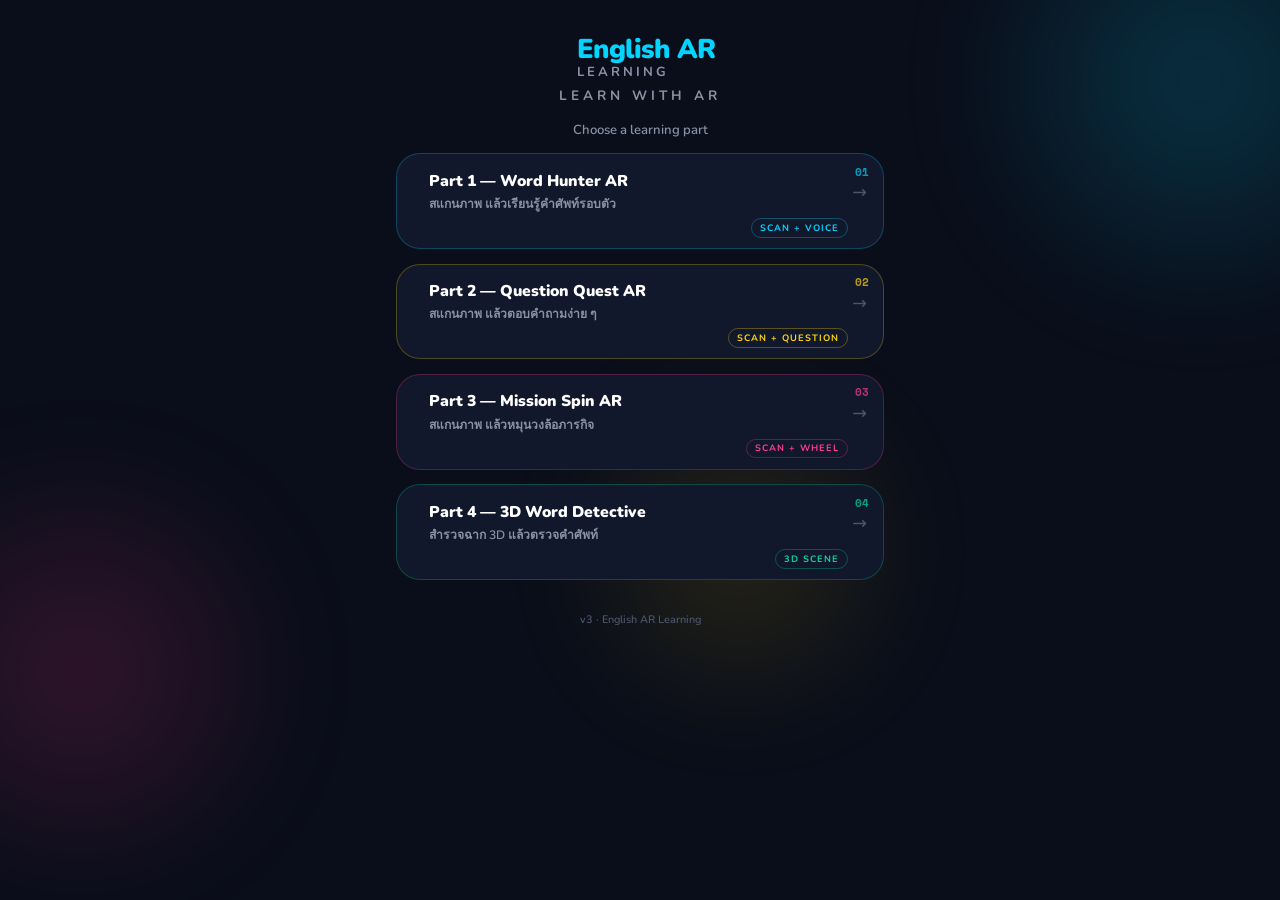
<file: index.html>
<!DOCTYPE html>
<html lang="th">
<head>
  <meta charset="UTF-8" />
  <meta name="viewport" content="width=device-width, initial-scale=1.0, viewport-fit=cover" />
  <title>English AR Learning</title>
  <meta name="description" content="เรียนภาษาอังกฤษจากบริบทจริงผ่าน AR — สแกน สำรวจ พูด" />
  <meta name="theme-color" content="#0a0e1a" />
  <meta property="og:title" content="English AR Learning" />
  <meta property="og:description" content="Scan · Explore · Speak — เรียนภาษาอังกฤษผ่าน Augmented Reality" />
  <meta property="og:type" content="website" />
  <link rel="icon" href="data:image/svg+xml,<svg xmlns='http://www.w3.org/2000/svg' viewBox='0 0 100 100'><text y='.9em' font-size='90'></text></svg>" />
  <link rel="stylesheet" href="style.css" />
  <link href="https://fonts.googleapis.com/css2?family=Nunito:wght@400;600;700;900&family=Space+Mono:wght@700&display=swap" rel="stylesheet" />
</head>
<body class="home-page">
  <div class="bg-orb bg-orb-1" aria-hidden="true"></div>
  <div class="bg-orb bg-orb-2" aria-hidden="true"></div>
  <div class="bg-orb bg-orb-3" aria-hidden="true"></div>

  <header class="site-header">
    <div class="header-logo">
      <div class="logo-icon" aria-hidden="true"></div>
      <div class="logo-text">
        <span class="logo-main">English AR</span>
        <span class="logo-sub">Learning</span>
      </div>
    </div>
    <p class="header-desc">Learn with AR</p>
  </header>

  <main class="main-menu">
    <p class="menu-intro">Choose a learning part</p>

    <nav class="parts-grid" aria-label="Learning activities">
      <a class="part-card card-1" href="part1/index.html" aria-label="Part 1 — Word Hunter AR">
        <span class="card-num" aria-hidden="true">01</span>
        <span class="card-icon" aria-hidden="true"></span>
        <span class="card-body">
          <span class="card-title">Part 1 — Word Hunter AR</span>
          <span class="card-desc">สแกนภาพ แล้วเรียนรู้คำศัพท์รอบตัว</span>
        </span>
        <span class="card-tag" aria-hidden="true">Scan + Voice</span>
        <span class="card-arrow" aria-hidden="true">→</span>
      </a>

      <a class="part-card card-2" href="part2/index.html" aria-label="Part 2 — Question Quest AR">
        <span class="card-num" aria-hidden="true">02</span>
        <span class="card-icon" aria-hidden="true"></span>
        <span class="card-body">
          <span class="card-title">Part 2 — Question Quest AR</span>
          <span class="card-desc">สแกนภาพ แล้วตอบคำถามง่าย ๆ</span>
        </span>
        <span class="card-tag" aria-hidden="true">Scan + Question</span>
        <span class="card-arrow" aria-hidden="true">→</span>
      </a>

      <a class="part-card card-3" href="part3/index.html" aria-label="Part 3 — Mission Spin AR">
        <span class="card-num" aria-hidden="true">03</span>
        <span class="card-icon" aria-hidden="true"></span>
        <span class="card-body">
          <span class="card-title">Part 3 — Mission Spin AR</span>
          <span class="card-desc">สแกนภาพ แล้วหมุนวงล้อภารกิจ</span>
        </span>
        <span class="card-tag" aria-hidden="true">Scan + Wheel</span>
        <span class="card-arrow" aria-hidden="true">→</span>
      </a>

      <a class="part-card card-4" href="part4/index.html" aria-label="Part 4 — 3D Word Detective">
        <span class="card-num" aria-hidden="true">04</span>
        <span class="card-icon" aria-hidden="true"></span>
        <span class="card-body">
          <span class="card-title">Part 4 — 3D Word Detective</span>
          <span class="card-desc">สำรวจฉาก 3D แล้วตรวจคำศัพท์</span>
        </span>
        <span class="card-tag" aria-hidden="true">3D Scene</span>
        <span class="card-arrow" aria-hidden="true">→</span>
      </a>
    </nav>

    <footer class="site-footer">v3 · English AR Learning</footer>
  </main>

  <script src="script.js"></script>
</body>
</html>
</file>
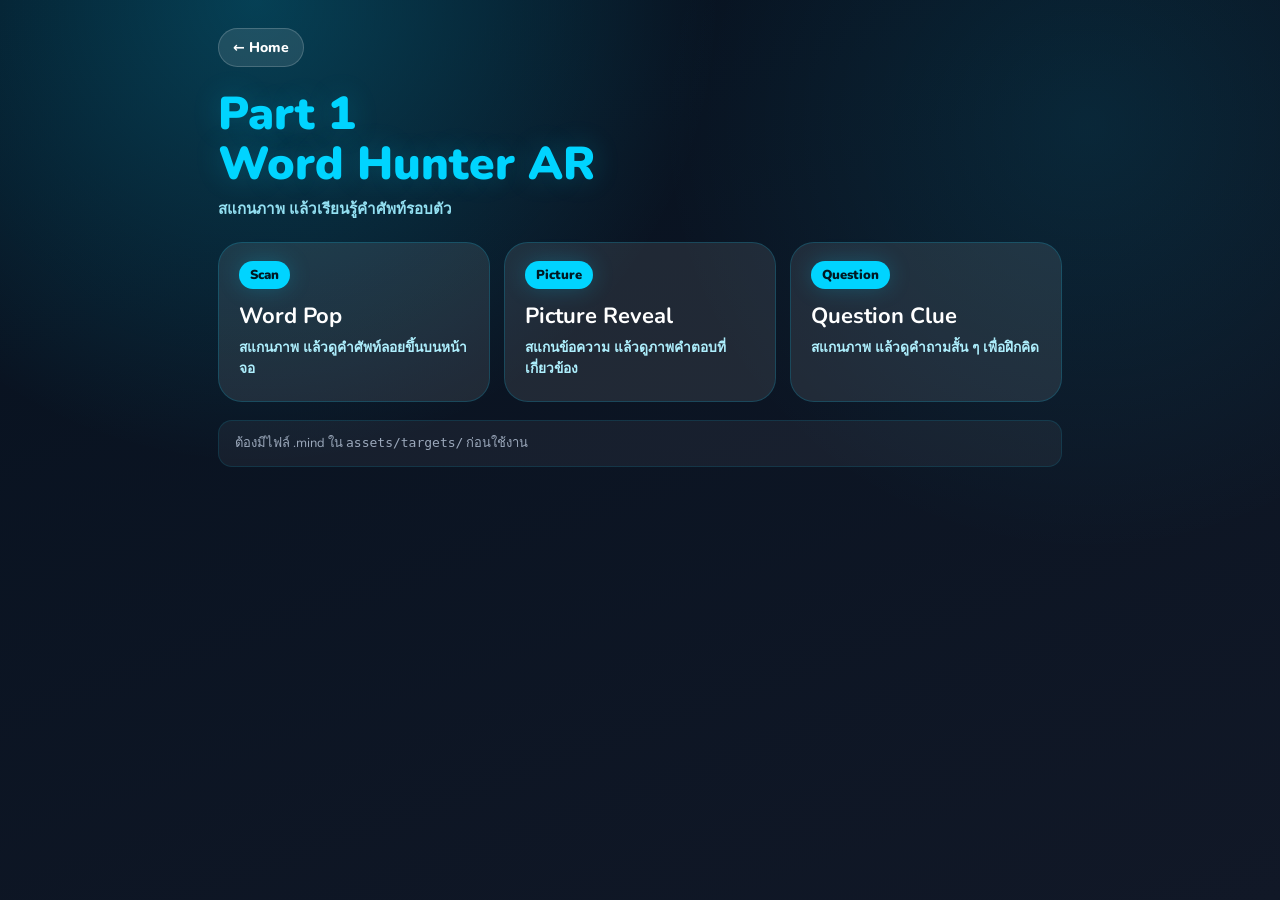
<file: part1/index.html>
<!DOCTYPE html>
<html lang="th">
<head>
  <meta charset="utf-8" />
  <meta name="viewport" content="width=device-width, initial-scale=1, viewport-fit=cover" />
  <title>Part 1 — Word Hunter AR</title>
  <link rel="icon" href="data:image/svg+xml,<svg xmlns='http://www.w3.org/2000/svg' viewBox='0 0 100 100'><text y='.9em' font-size='90'></text></svg>" />
  <link rel="stylesheet" href="../style.css" />
  <link href="https://fonts.googleapis.com/css2?family=Nunito:wght@400;600;700;900&display=swap" rel="stylesheet" />
</head>
<body class="submenu-page">
  <main class="submenu-wrap">
    <a class="back-link" href="../index.html">← Home</a>

    <h1 class="submenu-title" style="color:#38bdf8">Part 1<br>Word Hunter AR</h1>
    <p class="submenu-lead">สแกนภาพ แล้วเรียนรู้คำศัพท์รอบตัว</p>

    <nav class="submenu-grid" aria-label="Part 1 activities">
      <a class="submenu-card" href="1.1/">
        <span class="submenu-card-tag" style="background:#38bdf8;color:#00111f">Scan</span>
        <h2>Word Pop</h2>
        <p>สแกนภาพ แล้วดูคำศัพท์ลอยขึ้นบนหน้าจอ</p>
      </a>

      <a class="submenu-card" href="1.2/">
        <span class="submenu-card-tag" style="background:#38bdf8;color:#00111f">Picture</span>
        <h2>Picture Reveal</h2>
        <p>สแกนข้อความ แล้วดูภาพคำตอบที่เกี่ยวข้อง</p>
      </a>

      <a class="submenu-card" href="1.3/">
        <span class="submenu-card-tag" style="background:#38bdf8;color:#00111f">Question</span>
        <h2>Question Clue</h2>
        <p>สแกนภาพ แล้วดูคำถามสั้น ๆ เพื่อฝึกคิด</p>
      </a>
    </nav>

    <p class="submenu-note">
      ต้องมีไฟล์ .mind ใน <code>assets/targets/</code> ก่อนใช้งาน
    </p>
  </main>

  <script src="../script.js"></script>
</body>
</html>
</file>
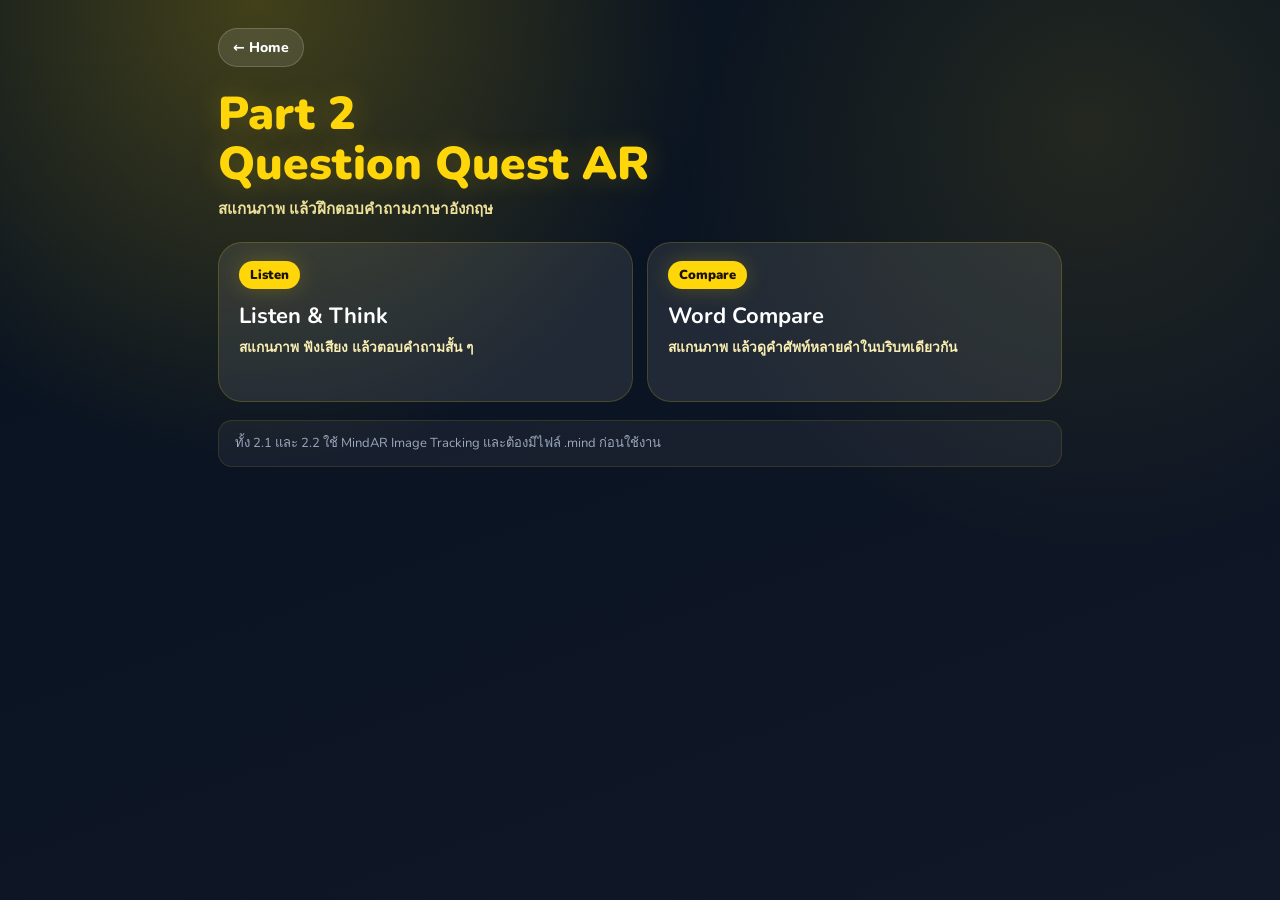
<file: part2/index.html>
<!DOCTYPE html>
<html lang="th">
<head>
  <meta charset="utf-8" />
  <meta name="viewport" content="width=device-width, initial-scale=1, viewport-fit=cover" />
  <title>Part 2 — Question Quest AR</title>
  <link rel="icon" href="data:image/svg+xml,<svg xmlns='http://www.w3.org/2000/svg' viewBox='0 0 100 100'><text y='.9em' font-size='90'></text></svg>" />
  <link rel="stylesheet" href="../style.css" />
  <link href="https://fonts.googleapis.com/css2?family=Nunito:wght@400;600;700;900&display=swap" rel="stylesheet" />
</head>
<body class="submenu-page">
  <main class="submenu-wrap">
    <a class="back-link" href="../index.html">← Home</a>

    <h1 class="submenu-title" style="color:#ffd60a">Part 2<br>Question Quest AR</h1>
    <p class="submenu-lead">สแกนภาพ แล้วฝึกตอบคำถามภาษาอังกฤษ</p>

    <nav class="submenu-grid" aria-label="Part 2 activities">
      <a class="submenu-card" href="2.1/">
        <span class="submenu-card-tag" style="background:#ffd60a;color:#1c1500">Listen</span>
        <h2>Listen &amp; Think</h2>
        <p>สแกนภาพ ฟังเสียง แล้วตอบคำถามสั้น ๆ</p>
      </a>

      <a class="submenu-card" href="2.2/">
        <span class="submenu-card-tag" style="background:#ffd60a;color:#1c1500">Compare</span>
        <h2>Word Compare</h2>
        <p>สแกนภาพ แล้วดูคำศัพท์หลายคำในบริบทเดียวกัน</p>
      </a>
    </nav>

    <p class="submenu-note">
      ทั้ง 2.1 และ 2.2 ใช้ MindAR Image Tracking และต้องมีไฟล์ .mind ก่อนใช้งาน
    </p>
  </main>

  <script src="../script.js"></script>
</body>
</html>
</file>
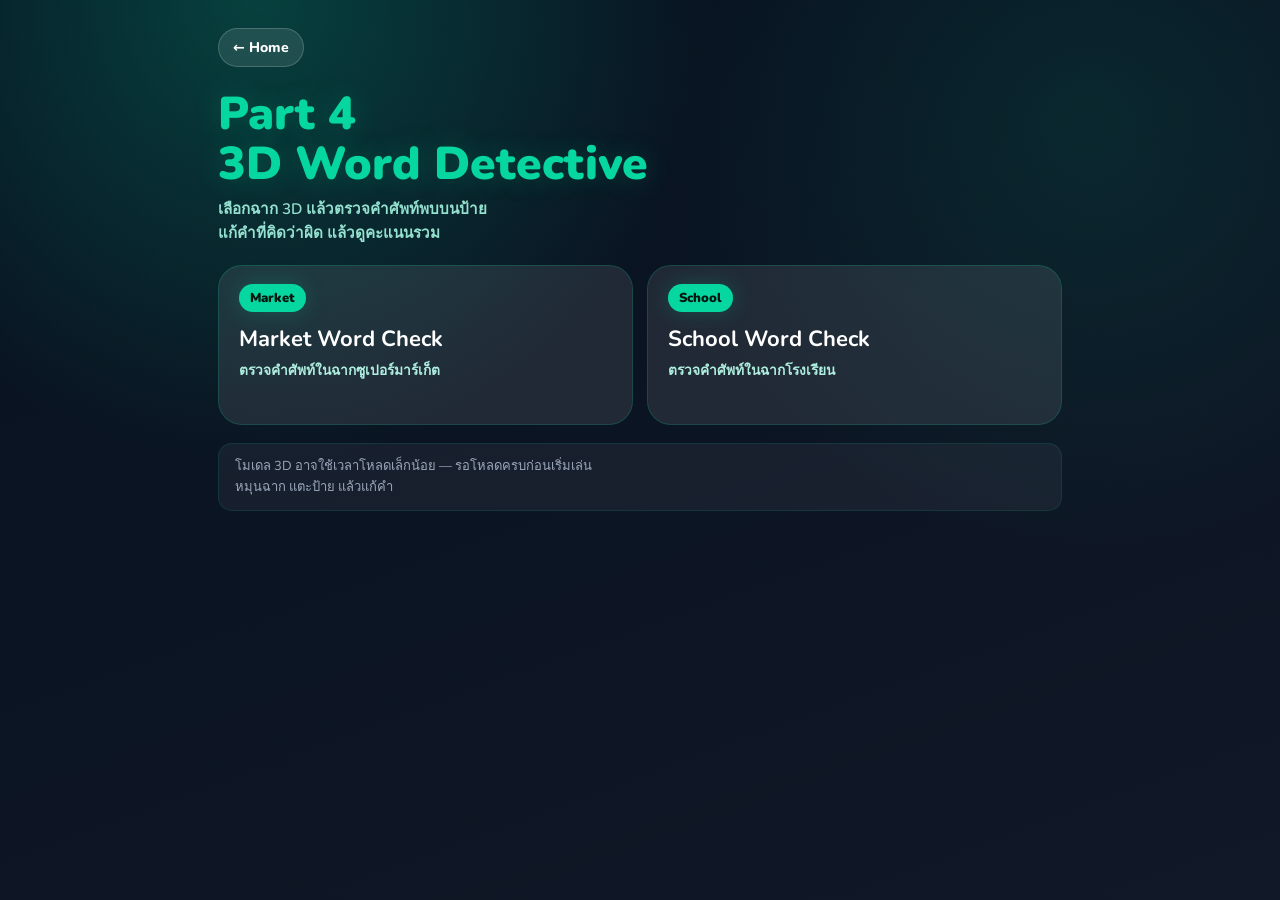
<file: part4/index.html>
<!DOCTYPE html>
<html lang="th">
<head>
  <meta charset="utf-8" />
  <meta name="viewport" content="width=device-width, initial-scale=1, viewport-fit=cover" />
  <title>Part 4 — 3D Word Detective</title>
  <link rel="icon" href="data:image/svg+xml,<svg xmlns='http://www.w3.org/2000/svg' viewBox='0 0 100 100'><text y='.9em' font-size='90'>🔎</text></svg>" />
  <link rel="stylesheet" href="../style.css" />
  <link href="https://fonts.googleapis.com/css2?family=Nunito:wght@400;600;700;900&display=swap" rel="stylesheet" />
</head>
<body class="submenu-page theme-part-4">
  <main class="submenu-wrap">
    <a class="back-link" href="../index.html">← Home</a>

    <h1 class="submenu-title">Part 4<br>3D Word Detective</h1>

    <p class="submenu-lead">เลือกฉาก 3D แล้วตรวจคำศัพท์พบบนป้าย<br>แก้คำที่คิดว่าผิด แล้วดูคะแนนรวม</p>

    <nav class="submenu-grid" aria-label="Part 4 activities">
      <a class="submenu-card" href="4.1/">
        <span class="submenu-card-tag">Market</span>
        <h2>Market Word Check</h2>
        <p>ตรวจคำศัพท์ในฉากซูเปอร์มาร์เก็ต</p>
      </a>

      <a class="submenu-card" href="4.2/">
        <span class="submenu-card-tag">School</span>
        <h2>School Word Check</h2>
        <p>ตรวจคำศัพท์ในฉากโรงเรียน</p>
      </a>
    </nav>

    <p class="submenu-note">
      โมเดล 3D อาจใช้เวลาโหลดเล็กน้อย — รอโหลดครบก่อนเริ่มเล่น<br>
      หมุนฉาก แตะป้าย แล้วแก้คำ
    </p>
  </main>

  <script src="../script.js"></script>
</body>
</html>
</file>
<file: style.css>
/* ================================================================
   English AR Learning v3 — Global Stylesheet
   Color system:
   Part 1 = Cyan, Part 2 = Yellow, Part 3 = Pink, Part 4 = Green
   ================================================================ */

:root {
  --bg-dark: #0a0e1a;
  --bg-card: #12182b;
  --bg-card2: #1a2035;
  --bg-page: #050816;

  --cyan: #00d4ff;
  --yellow: #ffd60a;
  --pink: #ff3b8f;
  --green: #06d6a0;
  --purple: #c084fc;

  --c1: #00d4ff;
  --c2: #ffd60a;
  --c3: #ff3b8f;
  --c4: #06d6a0;

  --text-white: #ffffff;
  --text-muted: #8892a4;
  --text-dim: #4a5568;

  --part-accent: var(--cyan);
  --part-accent-rgb: 0, 212, 255;
  --part-ink: #001923;

  --font-main: 'Nunito', system-ui, -apple-system, BlinkMacSystemFont, sans-serif;
  --font-mono: 'Space Mono', ui-monospace, monospace;
  --r-lg: 24px;
  --r-xl: 28px;
}

body.theme-part-1 { --part-accent: #00d4ff; --part-accent-rgb: 0, 212, 255; --part-ink: #001923; }
body.theme-part-2 { --part-accent: #ffd60a; --part-accent-rgb: 255, 214, 10; --part-ink: #191300; }
body.theme-part-3 { --part-accent: #ff3b8f; --part-accent-rgb: 255, 59, 143; --part-ink: #260015; }
body.theme-part-4 { --part-accent: #06d6a0; --part-accent-rgb: 6, 214, 160; --part-ink: #00170f; }

*, *::before, *::after { box-sizing: border-box; margin: 0; padding: 0; }
html { width: 100%; min-height: 100%; overflow-x: hidden; -webkit-tap-highlight-color: transparent; }
body { font-family: var(--font-main); background: var(--bg-dark); color: var(--text-white); -webkit-font-smoothing: antialiased; -moz-osx-font-smoothing: grayscale; }
a { text-decoration: none; color: inherit; }
img { max-width: 100%; display: block; }
button { cursor: pointer; font-family: inherit; border: none; background: none; -webkit-tap-highlight-color: transparent; touch-action: manipulation; }
:focus-visible { outline: 2px solid var(--part-accent); outline-offset: 3px; border-radius: 6px; }

@media (prefers-reduced-motion: reduce) {
  *, *::before, *::after { animation-duration: .01ms !important; animation-iteration-count: 1 !important; transition-duration: .01ms !important; }
}

/* ================================================================
   HOME PAGE
   ================================================================ */
body.home-page { min-height: 100vh; min-height: 100dvh; }
.bg-orb { position: fixed; border-radius: 50%; filter: blur(80px); opacity: .16; pointer-events: none; z-index: 0; }
.bg-orb-1 { width: 320px; height: 320px; background: var(--cyan); top: -80px; right: -80px; animation: orb-float 8s ease-in-out infinite; }
.bg-orb-2 { width: 280px; height: 280px; background: var(--pink); bottom: 10%; left: -60px; animation: orb-float 10s ease-in-out infinite reverse; }
.bg-orb-3 { width: 200px; height: 200px; background: var(--yellow); top: 50%; left: 50%; animation: orb-float-c 12s ease-in-out infinite 2s; }

@keyframes orb-float { 0%, 100% { transform: translateY(0) scale(1); } 50% { transform: translateY(-28px) scale(1.07); } }
@keyframes orb-float-c { 0%, 100% { transform: translate(-50%, -50%) scale(1); } 50% { transform: translate(-50%, calc(-50% - 28px)) scale(1.07); } }

.site-header { position: relative; z-index: 1; text-align: center; padding: 2.2rem 1rem 1rem; }
.header-logo { display: flex; align-items: center; justify-content: center; gap: .75rem; margin-bottom: .4rem; }
.logo-icon { font-size: 2.2rem; line-height: 1; }
.logo-text { display: flex; flex-direction: column; text-align: left; line-height: 1.1; }
.logo-main { font-size: 1.7rem; font-weight: 900; color: var(--cyan); letter-spacing: -.5px; }
.logo-sub { font-size: .82rem; font-weight: 700; color: var(--text-muted); letter-spacing: 3px; text-transform: uppercase; }
.header-desc { font-size: .85rem; color: var(--text-muted); letter-spacing: 4px; text-transform: uppercase; font-weight: 700; }
.main-menu { position: relative; z-index: 1; width: 100%; max-width: 520px; margin: 0 auto; padding: 0 1rem 2.5rem; }
.menu-intro { text-align: center; font-size: .82rem; color: var(--text-muted); margin-bottom: .9rem; font-weight: 600; }
.parts-grid { display: flex; flex-direction: column; gap: .9rem; }
.part-card { position: relative; display: flex; align-items: center; gap: 1rem; background: var(--bg-card); border-radius: var(--r-lg); padding: 1.1rem 1rem 2.2rem; border: 1.5px solid rgba(255,255,255,.06); overflow: hidden; transition: transform .18s ease, box-shadow .18s ease; touch-action: manipulation; cursor: pointer; }
.part-card::before { content: ''; position: absolute; inset: 0; opacity: 0; transition: opacity .2s; border-radius: inherit; pointer-events: none; z-index: 0; }
.part-card:hover::before, .part-card:active::before { opacity: 1; }
.part-card:active { transform: scale(.97); }
.card-1 { border-color: rgba(0,212,255,.25); }
.card-1::before { background: linear-gradient(135deg, rgba(0,212,255,.08), transparent); }
.card-1 .card-num, .card-1 .card-tag { color: var(--c1); }
.card-1 .card-tag { border-color: rgba(0,212,255,.3); }
.card-2 { border-color: rgba(255,214,10,.25); }
.card-2::before { background: linear-gradient(135deg, rgba(255,214,10,.08), transparent); }
.card-2 .card-num, .card-2 .card-tag { color: var(--c2); }
.card-2 .card-tag { border-color: rgba(255,214,10,.3); }
.card-3 { border-color: rgba(255,59,143,.25); }
.card-3::before { background: linear-gradient(135deg, rgba(255,59,143,.08), transparent); }
.card-3 .card-num, .card-3 .card-tag { color: var(--c3); }
.card-3 .card-tag { border-color: rgba(255,59,143,.3); }
.card-4 { border-color: rgba(6,214,160,.25); }
.card-4::before { background: linear-gradient(135deg, rgba(6,214,160,.08), transparent); }
.card-4 .card-num, .card-4 .card-tag { color: var(--c4); }
.card-4 .card-tag { border-color: rgba(6,214,160,.3); }
.card-num { position: absolute; top: .6rem; right: .9rem; font-family: var(--font-mono); font-size: .68rem; font-weight: 700; opacity: .7; }
.card-icon { font-size: 2.1rem; flex-shrink: 0; line-height: 1; }
.card-body { flex: 1; min-width: 0; display: flex; flex-direction: column; }
.card-title { font-size: .98rem; font-weight: 900; line-height: 1.25; margin-bottom: .28rem; padding-right: 1.5rem; }
.card-desc { font-size: .76rem; color: var(--text-muted); line-height: 1.4; font-weight: 600; }
.card-tag { position: absolute; right: 2.2rem; bottom: .65rem; font-size: .58rem; font-weight: 700; letter-spacing: 1px; text-transform: uppercase; border: 1px solid; padding: .18rem .5rem; border-radius: 20px; white-space: nowrap; }
.card-arrow { flex-shrink: 0; font-size: 1.1rem; color: var(--text-dim); }
.site-footer { text-align: center; margin-top: 2rem; font-size: .68rem; color: var(--text-dim); font-weight: 600; }

@media (max-width: 420px) { .part-card { padding: 1rem .9rem 2.3rem; gap: .8rem; } .card-title { font-size: .93rem; } .card-desc { font-size: .72rem; } }
@media (max-width: 360px) { .card-desc { display: none; } }

/* ================================================================
   SUB-MENU PAGES
   ================================================================ */
body.submenu-page { min-height: 100vh; min-height: 100dvh; background: radial-gradient(circle at 20% 0%, rgba(var(--part-accent-rgb), .22), transparent 34%), linear-gradient(160deg, #06111f, #111827); }
body.submenu-page.theme-part-1,
body.submenu-page.theme-part-2,
body.submenu-page.theme-part-3,
body.submenu-page.theme-part-4 {
  background:
    radial-gradient(circle at 20% 0%, rgba(var(--part-accent-rgb), .24), transparent 34%),
    radial-gradient(circle at 85% 14%, rgba(var(--part-accent-rgb), .10), transparent 32%),
    linear-gradient(160deg, #06111f, #111827) !important;
}
.submenu-wrap { max-width: 880px; margin: 0 auto; padding: 28px 18px 40px; }
.back-link { display: inline-flex; align-items: center; gap: 6px; color: #fff; background: rgba(255,255,255,.1); border: 1px solid rgba(255,255,255,.18); border-radius: 999px; padding: 9px 14px; font-weight: 800; font-size: .88rem; transition: background .15s; touch-action: manipulation; cursor: pointer; }
.back-link:hover { background: rgba(255,255,255,.16); }
.back-link:active { background: rgba(255,255,255,.2); }
.submenu-title { color: var(--part-accent) !important; text-shadow: 0 0 28px rgba(var(--part-accent-rgb), .22); font-size: clamp(26px, 7vw, 46px); line-height: 1.08; margin: 22px 0 10px; font-weight: 900; }
.submenu-lead { color: color-mix(in srgb, var(--part-accent) 36%, #e5e7eb) !important; font-weight: 600; line-height: 1.55; margin: 0 0 20px; font-size: .95rem; }
.submenu-grid { display: grid; grid-template-columns: repeat(auto-fit, minmax(230px, 1fr)); gap: 14px; margin-top: 20px; }
.submenu-card { display: block; color: #fff; background: rgba(255,255,255,.09); border: 1px solid rgba(var(--part-accent-rgb), .18) !important; border-radius: 24px; padding: 18px 20px; min-height: 160px; transition: transform .18s ease, background .18s ease, border-color .18s ease; touch-action: manipulation; cursor: pointer; }
.submenu-card:hover { transform: translateY(-3px); background: rgba(var(--part-accent-rgb), .11); border-color: rgba(var(--part-accent-rgb), .34) !important; }
.submenu-card:active { transform: scale(.98); }
.submenu-card-tag { display: inline-block; border-radius: 999px; padding: 5px 11px; font-weight: 900; font-size: 13px; background: var(--part-accent) !important; color: var(--part-ink) !important; box-shadow: 0 0 22px rgba(var(--part-accent-rgb), .22); }
.submenu-card h2 { font-size: 22px; margin: 12px 0 7px; }
.submenu-card p { color: color-mix(in srgb, var(--part-accent) 30%, #f8fafc) !important; line-height: 1.5; font-weight: 600; font-size: .86rem; }
.submenu-note { margin-top: 18px; color: #9ba8bb !important; font-size: 13px; line-height: 1.6; padding: 12px 16px; background: rgba(255,255,255,.05); border: 1px solid rgba(var(--part-accent-rgb), .12) !important; border-radius: 14px; }

/* ================================================================
   AR PAGES
   ================================================================ */
body.ar-page { width: 100%; height: 100%; overflow: hidden; background: #000; touch-action: manipulation; }
html.ar-html { height: 100%; }
body.ar-page a-scene, body.ar-page a-scene canvas { position: fixed !important; inset: 0 !important; width: 100vw !important; height: 100vh !important; z-index: 1 !important; background: transparent !important; }
body.ar-page video { position: fixed !important; inset: 0 !important; width: 100vw !important; height: 100vh !important; object-fit: cover !important; z-index: 0 !important; background: #000 !important; }
.a-enter-vr, .a-enter-ar, .mindar-ui-overlay, .mindar-ui-scanning, .mindar-ui-loading, .mindar-ui-error { display: none !important; }

.ar-topbar { position: fixed; z-index: 120 !important; top: 0; left: 0; right: 0; padding: calc(10px + env(safe-area-inset-top)) 12px 10px; display: flex; align-items: center; justify-content: space-between; gap: 10px; background: linear-gradient(180deg, rgba(2,6,23,.65), rgba(2,6,23,0)); pointer-events: none; }
.ar-topbar > * { pointer-events: auto; }
.ar-back, .top-back { position: relative; z-index: 121 !important; display: inline-flex; align-items: center; gap: 6px; color: #fff; background: rgba(15,23,42,.68); border: 1px solid rgba(255,255,255,.18); border-radius: 999px; padding: 8px 13px; font-weight: 900; font-size: 14px; backdrop-filter: blur(12px); -webkit-backdrop-filter: blur(12px); transition: background .12s; touch-action: manipulation; cursor: pointer; pointer-events: auto !important; }
.ar-back:hover, .top-back:hover { background: rgba(15,23,42,.85); }
.ar-back:active, .top-back:active { transform: scale(.97); }
.ar-status, .top-status { max-width: 48vw; overflow: hidden; text-overflow: ellipsis; white-space: nowrap; border-radius: 999px; padding: 8px 14px; font-size: 12px; font-weight: 900; letter-spacing: .04em; }
.ar-status.found, .ar-status.theme-accent, .top-status { background: rgba(var(--part-accent-rgb), .96) !important; color: var(--part-ink) !important; box-shadow: 0 6px 24px rgba(var(--part-accent-rgb), .22) !important; }

.ar-speak-btn { position: fixed; z-index: 32; right: 14px; bottom: calc(14px + env(safe-area-inset-bottom)); width: 54px; height: 54px; border-radius: 50%; border: 1.5px solid rgba(255,255,255,.22); background: rgba(15,23,42,.82); backdrop-filter: blur(12px); -webkit-backdrop-filter: blur(12px); color: #fff; font-size: 1.35rem; display: none; align-items: center; justify-content: center; cursor: pointer; transition: transform .12s, background .12s; touch-action: manipulation; box-shadow: 0 8px 28px rgba(0,0,0,.35); }
.ar-speak-btn.visible { display: flex; }
.ar-speak-btn:hover { background: rgba(15,23,42,.96); }
.ar-speak-btn:active { transform: scale(.9); }

.ar-start { position: fixed; inset: 0; z-index: 80; display: flex; align-items: center; justify-content: center; padding: 22px; text-align: center; }
.ar-start-card { width: min(520px, 100%); border: 1px solid rgba(var(--part-accent-rgb), .25); border-radius: var(--r-xl); padding: 28px 24px; background: rgba(255,255,255,.1); box-shadow: 0 24px 90px rgba(var(--part-accent-rgb), .12), 0 24px 90px rgba(0,0,0,.42); backdrop-filter: blur(16px); -webkit-backdrop-filter: blur(16px); }
.ar-start-card h1 { margin: 0 0 8px; font-size: clamp(22px, 8vw, 34px); line-height: 1.1; font-weight: 900; }
.ar-start-card .ar-desc { margin: 6px auto 16px; max-width: 400px; line-height: 1.55; font-size: 15px; opacity: .9; }
.ar-instructions { margin: 0 auto 18px; padding: 12px 14px; background: rgba(255,255,255,.07); border: 1px solid rgba(255,255,255,.12); border-radius: 16px; font-size: 13px; color: rgba(255,255,255,.72); line-height: 1.6; text-align: left; max-width: 400px; }
.ar-instructions strong { color: rgba(255,255,255,.9); }
.ar-start-btn, .listen-btn { border: 0; border-radius: 18px; font-size: 17px; font-weight: 900; padding: 14px 26px; cursor: pointer; transition: transform .1s, opacity .1s; touch-action: manipulation; font-family: var(--font-main); background: var(--part-accent); color: var(--part-ink); box-shadow: 0 12px 34px rgba(var(--part-accent-rgb), .24); }
.listen-btn { border-radius: 999px; padding: 8px 14px; font-size: 13px; }
.ar-start-btn:disabled { opacity: .5; cursor: not-allowed; }
.ar-start-btn:not(:disabled):active, .listen-btn:active { transform: scale(.97); }
.ar-hint { font-size: 13px; opacity: .65; margin-top: 10px; line-height: 1.45; }
.ar-error { display: none; margin-top: 12px; color: #fecaca; background: rgba(127,29,29,.3); border: 1px solid rgba(254,202,202,.22); border-radius: 14px; padding: 10px 12px; line-height: 1.5; text-align: left; font-size: 13.5px; }

/* ================================================================
   PART 2 — Question Panel
   ================================================================ */
.question-panel { position: fixed; left: 12px; right: 12px; bottom: calc(12px + env(safe-area-inset-bottom)); z-index: 35; display: none; border-radius: 22px; padding: 12px 14px; background: rgba(2,6,23,.86); box-shadow: 0 16px 48px rgba(0,0,0,.44); backdrop-filter: blur(16px); -webkit-backdrop-filter: blur(16px); border: 1px solid rgba(var(--part-accent-rgb), .18); }
.question-panel.show { display: block; }
.panel-head { display: flex; align-items: center; justify-content: space-between; gap: 10px; margin-bottom: 9px; }
.panel-label { color: var(--part-accent); font-size: 11px; font-weight: 900; letter-spacing: .08em; text-transform: uppercase; }
.question-list { margin: 0; padding-left: 20px; display: grid; gap: 6px; }
.question-list li { font-size: clamp(13px, 3.5vw, 16px); line-height: 1.4; font-weight: 800; }

/* ================================================================
   PART 3 — Wheel Panel: Pink only
   ================================================================ */
.wheel-panel { position: fixed; left: 10px; right: 10px; bottom: calc(10px + env(safe-area-inset-bottom)); z-index: 35; display: none; border-radius: 22px; padding: 12px; background: rgba(15,23,42,.9); box-shadow: 0 20px 60px rgba(0,0,0,.48); backdrop-filter: blur(16px); -webkit-backdrop-filter: blur(16px); border: 1px solid rgba(255,59,143,.26); }
.wheel-panel.show { display: block; }
@media (min-width: 700px) { .wheel-panel { left: 50%; right: auto; width: min(680px, calc(100vw - 28px)); transform: translateX(-50%); } }
.wheel-q-label, .wheel-result-label { color: #ff7ab8; font-size: 11px; font-weight: 900; letter-spacing: .07em; text-transform: uppercase; margin: 0 0 7px; }
.wheel-question { max-height: 84px; overflow: auto; border-radius: 14px; padding: 10px 12px; background: rgba(255,255,255,.07); border: 1px solid rgba(255,255,255,.1); font-size: 14px; line-height: 1.45; font-weight: 750; margin-bottom: 10px; color: #f0f4f8; }
.wheel-result { min-height: 44px; border-radius: 14px; padding: 10px 12px; background: rgba(255,255,255,.08); border: 1px solid rgba(255,255,255,.1); font-size: 14px; line-height: 1.4; font-weight: 800; }
.wheel-resource-link { display: none; margin-top: 8px; padding: 9px 13px; border-radius: 12px; background: rgba(255,59,143,.14); border: 1px solid rgba(255,59,143,.28); color: #ffd1e5; font-size: 13px; font-weight: 800; align-items: center; gap: 7px; transition: background .12s; touch-action: manipulation; }
.wheel-resource-link.show { display: flex; }
.wheel-resource-link:hover { background: rgba(255,59,143,.22); }
.wheel-resource-link:active { transform: scale(.98); }
.wheel-hint { margin-top: 7px; color: #94a3b8; font-size: 12px; font-weight: 700; line-height: 1.35; }

/* ================================================================
   PART 4 — 3D GAME PAGE: Green only
   ================================================================ */
body.game-page { width: 100%; height: 100%; overflow: hidden; background: var(--bg-page); touch-action: none; --part-accent: #06d6a0; --part-accent-rgb: 6, 214, 160; --part-ink: #00170f; }
html.game-html { height: 100%; }
.game-page #app { position: fixed; inset: 0; }
.game-page canvas { display: block; width: 100%; height: 100%; }
.game-topbar { position: fixed; z-index: 20; top: 0; left: 0; right: 0; padding: calc(10px + env(safe-area-inset-top)) 12px 10px; display: flex; align-items: center; justify-content: space-between; gap: 8px; background: linear-gradient(180deg, rgba(2,6,23,.82), rgba(2,6,23,0)); pointer-events: none; }
.game-topbar > * { pointer-events: auto; }
.game-help { position: fixed; z-index: 16; left: 10px; top: calc(56px + env(safe-area-inset-top)); max-width: min(400px, calc(100vw - 20px)); padding: 9px 12px; border-radius: 16px; background: rgba(2,6,23,.65); border: 1px solid rgba(255,255,255,.1); color: #d1fae5; font-size: 12.5px; font-weight: 750; line-height: 1.4; backdrop-filter: blur(12px); -webkit-backdrop-filter: blur(12px); pointer-events: none; }
.word-list { position: fixed; z-index: 17; top: calc(56px + env(safe-area-inset-top)); right: 10px; width: min(260px, calc(100vw - 20px)); max-height: 42vh; overflow-y: auto; border: 1px solid rgba(255,255,255,.13); border-radius: 20px; background: rgba(2,6,23,.75); padding: 10px; box-shadow: 0 16px 50px rgba(0,0,0,.36); backdrop-filter: blur(14px); -webkit-backdrop-filter: blur(14px); scrollbar-width: thin; scrollbar-color: rgba(6,214,160,.35) transparent; }
.word-list h3 { margin: 0 0 7px; font-size: 11px; text-transform: uppercase; letter-spacing: .08em; color: #86efac; font-weight: 900; }
.word-btn { width: 100%; text-align: left; border: 1px solid rgba(255,255,255,.1); border-radius: 12px; background: rgba(255,255,255,.07); color: #fff; margin: 5px 0; padding: 8px 10px; font-size: 13px; font-weight: 800; cursor: pointer; transition: background .12s, border-color .12s; touch-action: manipulation; }
.word-btn:hover { background: rgba(255,255,255,.12); }
.word-btn.done { background: rgba(34,197,94,.15); border-color: rgba(34,197,94,.32); color: #86efac; }
.game-hud { position: fixed; z-index: 18; left: 10px; right: 10px; bottom: calc(10px + env(safe-area-inset-bottom)); display: grid; grid-template-columns: 1fr auto; gap: 8px; align-items: end; pointer-events: none; }
.game-hud > * { pointer-events: auto; }
.progress-card { border: 1px solid rgba(255,255,255,.14); border-radius: 18px; background: rgba(2,6,23,.8); padding: 10px 14px; backdrop-filter: blur(14px); -webkit-backdrop-filter: blur(14px); }
.progress-title { font-size: 11px; font-weight: 900; letter-spacing: .08em; text-transform: uppercase; color: #86efac; margin-bottom: 4px; }
.progress-text { font-size: 14px; font-weight: 800; }
.submit-btn { border: 0; border-radius: 16px; background: #06d6a0; color: #00170f; padding: 14px 18px; font-size: 15px; font-weight: 900; box-shadow: 0 10px 28px rgba(6,214,160,.22); cursor: pointer; transition: transform .1s, opacity .1s; touch-action: manipulation; font-family: var(--font-main); }
.submit-btn:disabled { opacity: .48; cursor: not-allowed; }
.submit-btn:not(:disabled):active { transform: scale(.97); }
.game-loader { position: fixed; inset: 0; z-index: 40; display: flex; align-items: center; justify-content: center; padding: 22px; background: radial-gradient(circle at top, rgba(6,214,160,.18), var(--bg-page) 65%); }
.game-loader-card { width: min(520px, 100%); border: 1px solid rgba(255,255,255,.16); border-radius: var(--r-xl); background: rgba(255,255,255,.09); padding: 28px 24px; text-align: center; box-shadow: 0 24px 80px rgba(0,0,0,.5); backdrop-filter: blur(16px); -webkit-backdrop-filter: blur(16px); }
.game-loader-card h1 { font-size: clamp(21px, 7vw, 32px); margin: 0 0 8px; }
.game-loader-card p { line-height: 1.55; margin: 6px 0; color: #d1fae5; font-size: 14px; }
.load-bar { height: 10px; border-radius: 999px; background: rgba(255,255,255,.12); overflow: hidden; margin-top: 16px; }
.load-bar-fill { display: block; height: 100%; width: 0; background: #06d6a0; border-radius: 999px; transition: width .15s ease; }
.modal-overlay { position: fixed; inset: 0; z-index: 50; display: none; align-items: center; justify-content: center; padding: 18px; background: rgba(2,6,23,.65); backdrop-filter: blur(8px); -webkit-backdrop-filter: blur(8px); }
.modal-overlay.show { display: flex; }
.modal-box { width: min(520px, 100%); border: 1px solid rgba(255,255,255,.16); border-radius: 24px; background: #0f172a; padding: 20px 18px; box-shadow: 0 24px 90px rgba(0,0,0,.6); }
.modal-box h2 { margin: 0 0 6px; font-size: 21px; }
.modal-box p { margin: 4px 0 12px; color: #cbd5e1; line-height: 1.5; font-size: 14px; }
.modal-input { width: 100%; border: 1px solid rgba(255,255,255,.18); border-radius: 14px; background: rgba(255,255,255,.08); color: #fff; padding: 13px 14px; font-size: 18px; font-weight: 800; outline: none; font-family: var(--font-main); transition: border-color .12s; }
.modal-input:focus { border-color: rgba(6,214,160,.5); box-shadow: 0 0 0 3px rgba(6,214,160,.12); }
.modal-actions { display: flex; justify-content: flex-end; gap: 8px; margin-top: 14px; }
.modal-btn { border: 0; border-radius: 12px; padding: 11px 16px; font-weight: 900; font-size: 14px; cursor: pointer; touch-action: manipulation; transition: transform .1s; font-family: var(--font-main); }
.modal-btn:active { transform: scale(.97); }
.modal-btn-ghost { background: rgba(255,255,255,.1); color: #fff; }
.modal-btn-primary { background: #06d6a0; color: #00170f; }
.score-display { font-size: 44px; font-weight: 900; color: #06d6a0; text-align: center; margin: 16px 0 6px; font-family: var(--font-mono); letter-spacing: -1px; }

/* Compatibility for 4.1/4.2 standalone pages using older class names */
.status, .submit, .btn.primary, .bar i { background: #06d6a0; color: #00170f; }
.progress-title, .word-list h3, .score { color: #86efac; }
.loader { background: radial-gradient(circle at top, rgba(6,214,160,.22), #050816 62%); }
.loader p, .help { color: #d1fae5; }
.label-debug { display: none !important; }

@media (max-width: 720px) {
  .word-list { left: 10px; right: 10px; width: auto; top: auto; bottom: calc(78px + env(safe-area-inset-bottom)); max-height: 28vh; }
  .game-help { display: none; }
  .game-hud { grid-template-columns: 1fr; }
  .submit-btn { width: 100%; }
}
</file>
